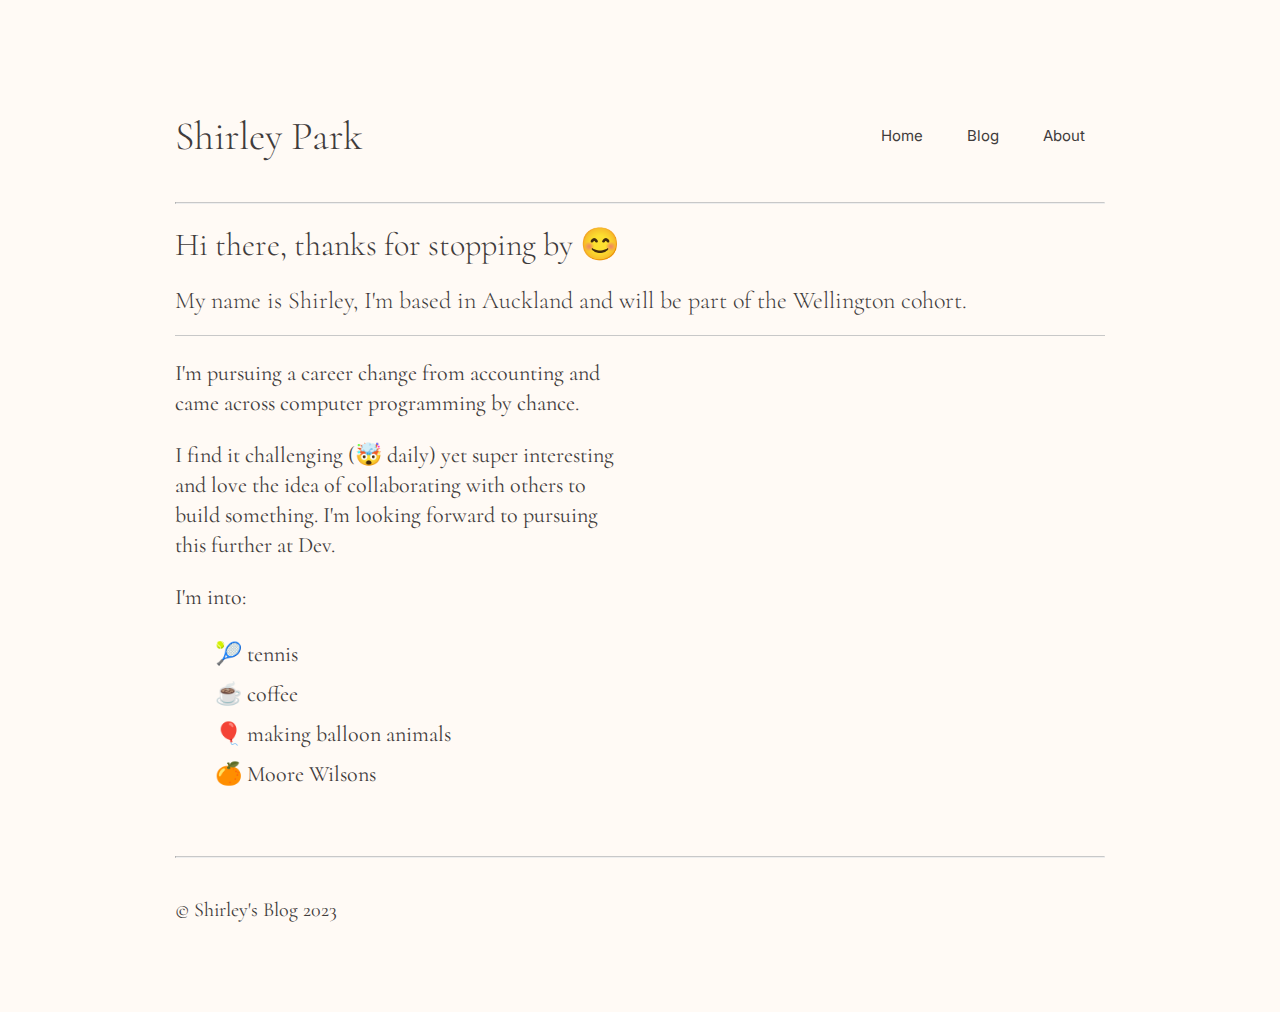
<file: blog/about-page.html>
<!DOCTYPE html>
<html lang="en">
<head>
  <title>About</title>
  <meta charset="UTF-8">
  <meta http-equiv="X-UA-Compatible" content="IE=edge">
  <meta name="viewport" content="width=device-width, initial-scale=1.0">
  <link rel="stylesheet" type="text/css" href="../styles/main.css" />

  <link rel="preconnect" href="https://fonts.googleapis.com">
  <link rel="preconnect" href="https://fonts.gstatic.com" crossorigin>
  <link href="https://fonts.googleapis.com/css2?family=Cormorant:wght@300;400;500;600&family=Inter:wght@200;300;400&display=swap" rel="stylesheet">
</head>

<body class="container">
  
   <!-- Navigation -->

   <div>
    <nav class="navbar">
      <a href="../index.html" class="nav-logo">Shirley Park</a>
      <ul class="nav-menu">
        <li class="nav-listitem">
          <a href="../index.html" class="nav-link">Home</a>
        </li>
        <li class="nav-listitem">
          <a href="../index.html#blog-grid" class="nav-link">Blog</a>
        </li>
        <li class="nav-listitem">
          <a href="about-page.html" class="nav-link">About</a>
        </li>
      </ul>
    </nav>
  </div>

  <hr>

  <!-- About -->

  <h1>Hi there, thanks for stopping by &#128522;</h1>
  <h2>My name is Shirley, I'm based in Auckland and will be part of the Wellington cohort.</h2>

  <section class="blog-grid2x2">

    <div class="blog-entry">
      <p>
      I'm pursuing a career change from accounting and came across computer programming by chance. 
      </p>
      <p>
        I find it challenging (&#129327; daily) yet super interesting and love the idea of collaborating with others to build something. I'm looking forward to pursuing this further at Dev.
      </p>

      <p>
        I'm into:
        <ul class="blog-bullets">
          <li>&#127934; tennis</li>
          <li>&#9749; coffee</li>
          <li>&#127880; making balloon animals</li>
          <li>&#127818; Moore Wilsons</li>
        </ul> 
      </p>
    </div>

  </section>


  <hr>

  <footer class="footer">
    <p>© Shirley's Blog 2023</p>
  </footer>

</body>

</html>
</file>
<file: styles/main.css>
.container {
  margin: 0;
  padding: 0;
  box-sizing: border-box;
  position: relative;
  top: 10px;
  justify-content: center;
  background-color: rgb(255, 250, 245);
  font-family: 'Cormorant', serif;
  color:#3f3c3c;
  margin: 100px 175px 100px 175px;
}

hr {
  border-top: 1px solid rgb(200, 200, 200);
  margin-top: 40px;
}

.figcaption {
  font-size: 0.8em;
}

a {
  text-decoration: none;
}

li {
  list-style: none;
}

/* Menu navigation */

.nav-logo {
  font-family: 'Cormorant', serif;
  font-weight: 300;
  font-size: 2.5em;
  color:#3f3c3c;
  transition: 100ms;
}

.nav-logo:hover {
  color: rgb(144, 82, 58);
}

.navbar {
  display: flex;
  justify-content: space-between;
  align-items: center;
}

.nav-listitem {
  display: inline-flex;
  justify-content: end;
  margin-left: 20px;
  margin-right: 20px;
}

.nav-link {
  color: #3f3c3c;
  font-family: 'Inter', sans-serif;
  font-size: 15px;
  transition: 100ms;
}

.nav-link:hover {
  color: rgb(144, 82, 58);
}

/* ----- General text sizes ----- */

.homepage-text {
  padding: 5px 5px 50px 5px;
}

h1 {
  font-size: 2em;
  font-weight: 300;
}

h2 {
  font-size: 1.5em;
  font-weight: 300;
}

h3 {
  font-weight: 300;
}

h4 {
  font-size: 1.5em;
  font-weight: 400;
}

h5 {
  font-size: 1.3em;
  font-weight: 400;
  font-style: italic;
}

h6 {
  font-size: 1.3em;
  font-weight: 600;
  margin-top: 60px;
  margin-bottom: 0px;
}

p {
  font-size: 20px;
  font-weight: 400;
  line-height: 24px;
}

/* ----- Blog posts ----- */

.blog-grid {
  display: grid;
  grid-template-columns: 1fr 1fr 1fr;
  gap: 30px;
  border-top: 1px solid rgb(200, 200, 200);
}

.blog-post {
  padding-bottom: 30px;
  border-bottom: 1px solid rgb(200, 200, 200);
  margin-top: 20px;
}

.image-thumbnail {
  max-width: 100%;
  aspect-ratio: 1 / 1;
  object-fit: cover;
}

.post-heading {
  font-size: 30px;
  text-decoration: none;
  color:#3f3c3c;
  transition: 100ms;
}

.post-heading:hover {
  color: rgb(144, 82, 58);
}

.blog-tag {
  font-family: 'Inter', sans-serif;
  font-size: 15px;
}

.entry-excerpt {
  font-size: 19px;
  line-height: 28px;
}

.entry-nav {
  font-family: 'Inter', sans-serif;
  color: #3f3c3c;
  font-size: 15px;
  padding-bottom: 5px;
  border-bottom: 1px solid rgb(144, 82, 58);
}


/* ----- footer ----- */

.footer {
  margin-top: 40px;
}

/* ----- Blog entry pages ----- */


.blog-grid2x2 {
  display: grid;
  grid-template-columns: 1fr 1fr;
  gap: 30px;
  border-top: 1px solid rgb(200, 200, 200);
}

.blog-image {
  max-width: 100%;
  /* aspect-ratio: 1 / 1; */
  object-fit: contain;
  margin-top: 20px;
  margin-bottom: 20px;
}

.blog-entry p {
  font-size: 22px;
  font-weight: 400;
  line-height: 30px;
}

.blog-bullets {
  list-style: none;
  font-size: 22px;
  font-weight: 400;
  line-height: 40px;
}

.underline {
  text-decoration: underline;
}

.image-thumbnail {
  transition: opacity 100ms ease-in-out;
}

.image-thumbnail:hover {
  opacity: 75%;
}

.blog-video {
  max-width: 100%;
  /* aspect-ratio: 1 / 1; */
  object-fit: contain;
  margin-top: 20px;
}

/* ----- Media queries ----- */

@media screen and (max-width: 767px) {
  .container {
    margin: 25px;
  }

  .blog-grid {
    display: grid;
    grid-template-columns: 100%;
  }

  .blog-grid2x2 {
    display: grid;
    grid-template-columns: 100%;
  }
}

@media screen and (min-width: 768px) and (max-width: 1000px){
  .container {
    margin: 30px 50px;
  }

  .blog-grid {
    display: grid;
    grid-template-columns: 2fr 2fr;
  }

}
</file>
